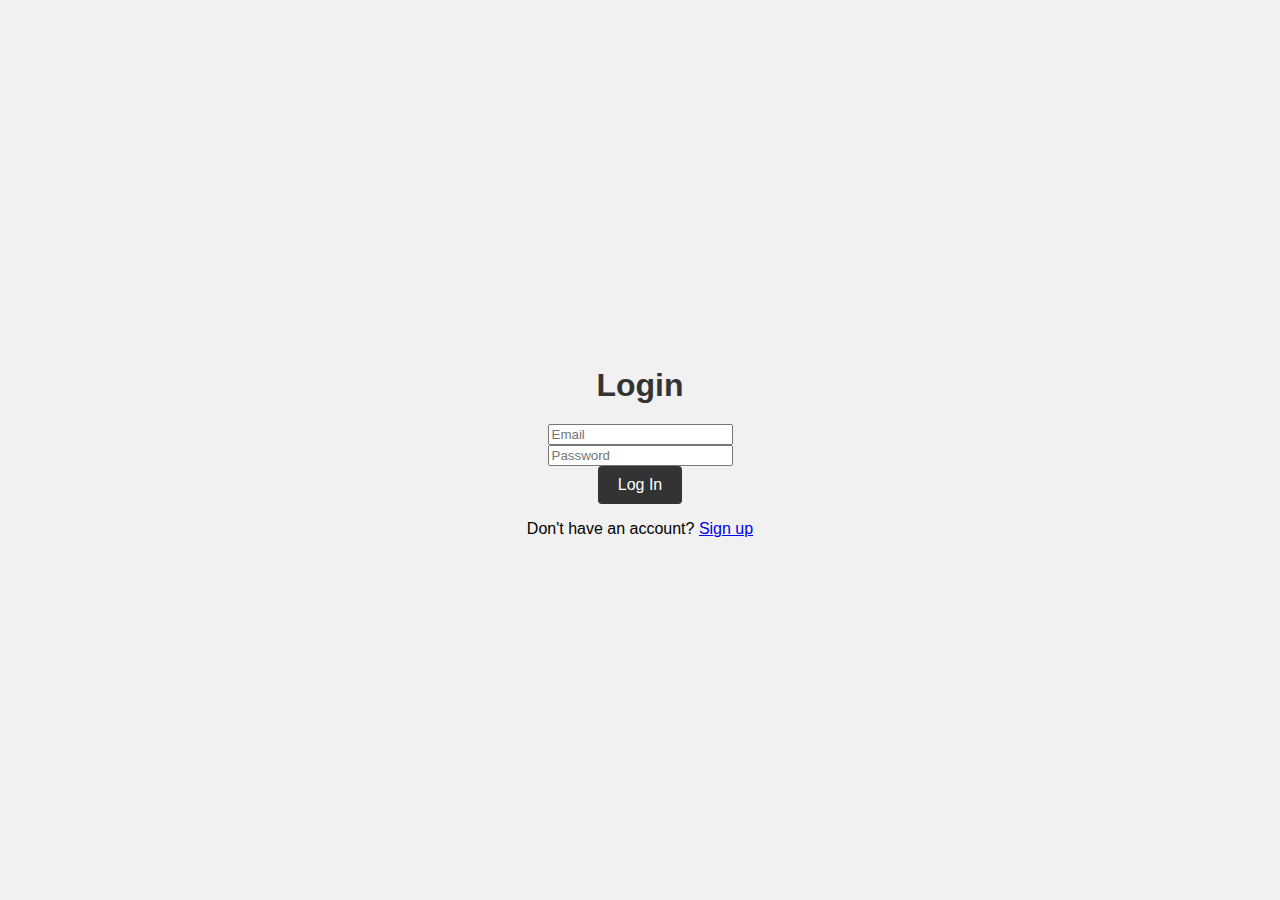
<file: templates/login.html>
<!DOCTYPE html>
<html lang="en">
<head>
  <meta charset="UTF-8" />
  <title>Login</title>
  <link rel="stylesheet" href="/static/css/styles.css" />
</head>
<body class="index-body">
  <h1>Login</h1>
  <form id="loginForm">
    <input type="email" name="email" placeholder="Email" required />
    <input type="password" name="password" placeholder="Password" required />
    <button type="submit">Log In</button>
  </form>

  <p>Don't have an account? <a href="/signup">Sign up</a></p>

  <script>
    document.getElementById("loginForm").addEventListener("submit", async (e) => {
      e.preventDefault();
      const form = e.target;

      const user = {
        email: form.email.value,
        password: form.password.value,
      };

      const res = await fetch("/api/login", {
        method: "POST",
        headers: { "Content-Type": "application/json" },
        body: JSON.stringify(user),
      });

      const data = await res.json();
      if (res.ok) {
        localStorage.setItem("token", data.token);
        alert("Logged in successfully!");
        window.location.href = `/?token=${encodeURIComponent(data.token)}`;
      } else {
        alert(data.error || "Login failed");
      }
    });
  </script>
</body>
</html>
</file>
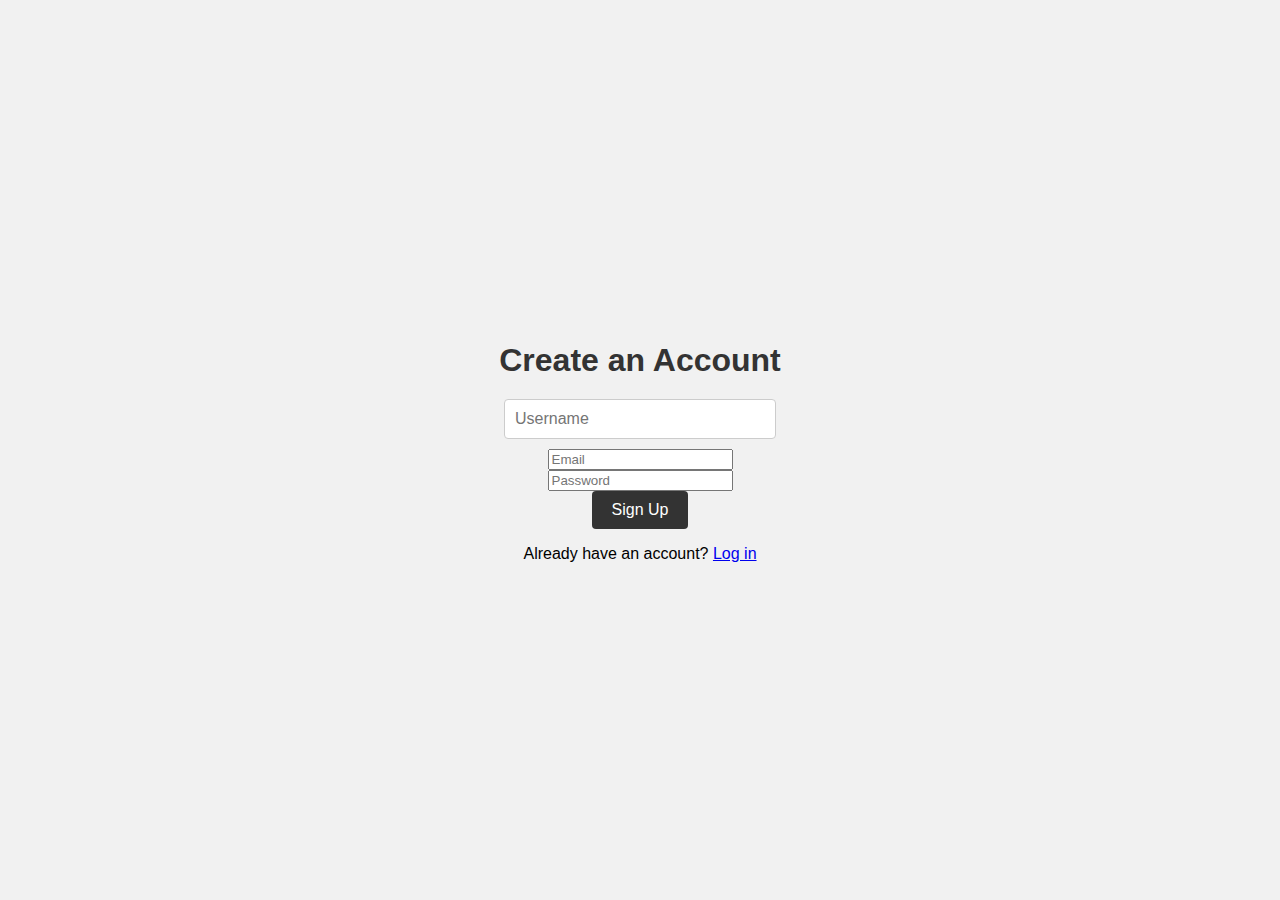
<file: templates/signup.html>
<!DOCTYPE html>
<html lang="en">
<head>
  <meta charset="UTF-8" />
  <title>Signup</title>
  <link rel="stylesheet" href="/static/css/styles.css" />
</head>
<body class="index-body">
  <h1>Create an Account</h1>
  <form id="signupForm">
    <input type="text" name="username" placeholder="Username" required />
    <input type="email" name="email" placeholder="Email" required />
    <input type="password" name="password" placeholder="Password" required />
    <button type="submit">Sign Up</button>
  </form>

  <p>Already have an account? <a href="/login">Log in</a></p>

<script>
  document.getElementById("signupForm").addEventListener("submit", async (e) => {
    e.preventDefault();
    const form = e.target;

    const user = {
      username: form.username.value,
      email: form.email.value,
      password: form.password.value,
    };

    try {
      const res = await fetch("/api/signup", {
        method: "POST",
        headers: { "Content-Type": "application/json" },
        body: JSON.stringify(user),
      });

      const data = await res.json();

      if (res.ok) {
        alert("Account created! Please log in.");
        window.location.href = "/login";
      } else {
        alert(data.error || "Signup failed");
      }
    } catch (err) {
      console.error("Signup error:", err);
      alert("An error occurred. Please try again later.");
    }
  });
</script>

</body>
</html>
</file>
<file: static/css/styles.css>
/* General page styles */
body {
  font-family: Arial, sans-serif;
  background-color: #f1f1f1;
  margin: 0;
  padding: 0;
}

/* Header for chat.html */
header {
  background-color: #333;
  color: #fff;
  padding: 10px;
  text-align: center;
  font-size: 24px;
}

/* Message display */
#messages {
  height: 80vh;
  overflow-y: auto;
  padding: 10px;
}

.message-container {
  margin-bottom: 15px;
}

.username {
  font-weight: bold;
  margin-bottom: 3px;
  color: #333;
}

.message {
  background-color: #e0e0e0;
  padding: 10px;
  border-radius: 5px;
  display: inline-block;
  max-width: 70%;
  word-wrap: break-word;
}

/* Chat input section */
.chat-input {
  display: flex;
  padding: 10px;
  background-color: #fff;
  border-top: 1px solid #ccc;
}

.chat-input input[type="text"] {
  flex: 1;
  padding: 10px;
  font-size: 16px;
  border: 1px solid #ccc;
  border-radius: 4px;
}

.chat-input button {
  padding: 10px 20px;
  margin-left: 10px;
  font-size: 16px;
  background-color: #333;
  color: #fff;
  border: none;
  border-radius: 4px;
  cursor: pointer;
}

.chat-input button:hover {
  background-color: #555;
}

/* Styles specific to index.html */
.index-body {
  display: flex;
  flex-direction: column;
  align-items: center;
  justify-content: center;
  height: 100vh;
}

.index-body h1 {
  margin-bottom: 20px;
  color: #333;
}

.index-body form {
  display: flex;
  flex-direction: column;
  align-items: center;
}

.index-body input[type="text"] {
  padding: 10px;
  font-size: 16px;
  width: 250px;
  margin-bottom: 10px;
  border: 1px solid #ccc;
  border-radius: 4px;
}

.index-body button {
  padding: 10px 20px;
  font-size: 16px;
  background-color: #333;
  color: #fff;
  border: none;
  border-radius: 4px;
  cursor: pointer;
}

.index-body button:hover {
  background-color: #555;
}
</file>
